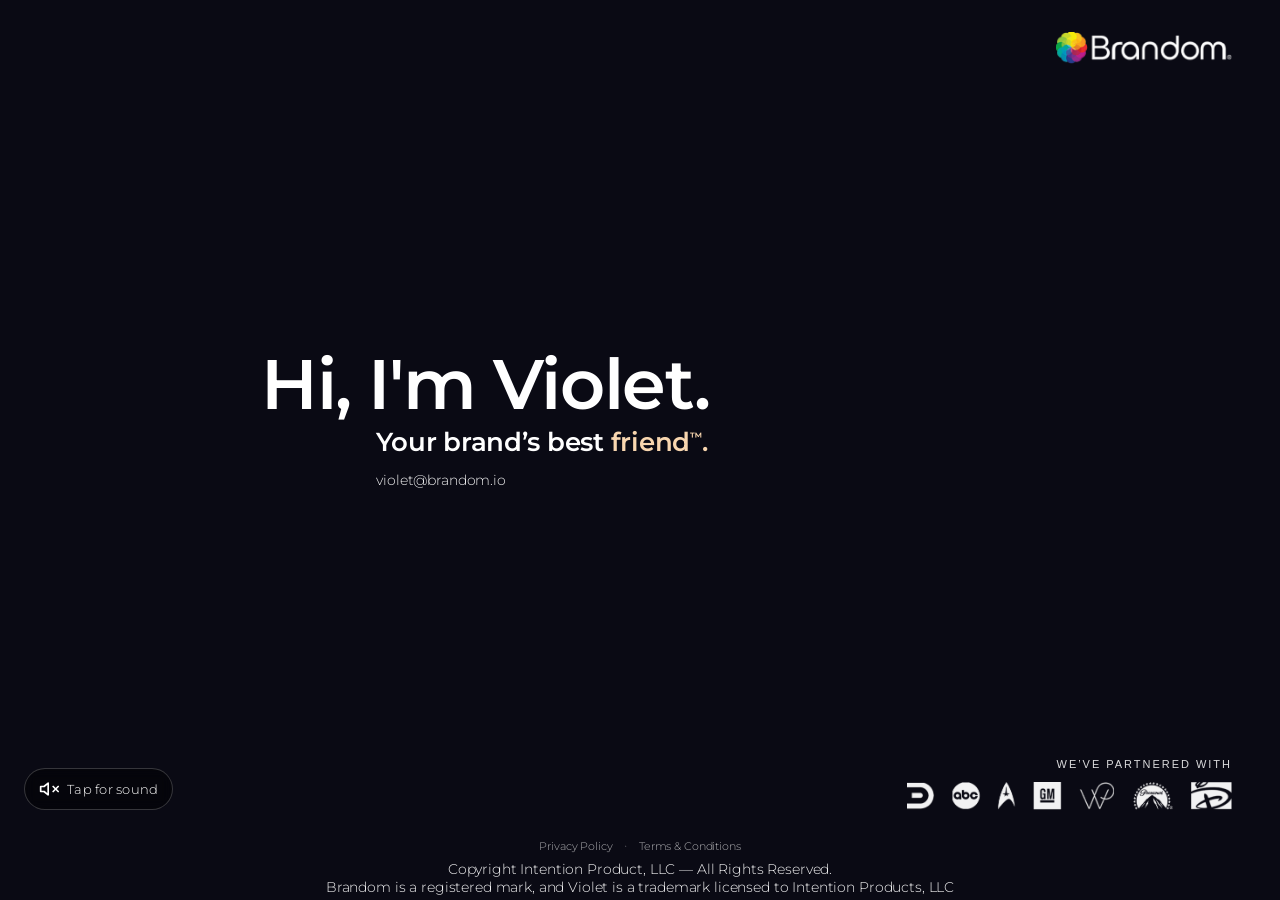
<file: index.html>
<!DOCTYPE html>
<html lang="en">
<head>
  <meta charset="UTF-8" />
  <meta name="viewport" content="width=device-width, initial-scale=1.0" />
  <title>Violet — Your brand's best friend.</title>
  <link rel="stylesheet" href="styles.css" />
</head>
<body>
  <video
    id="bgVideo"
    class="bg-video"
    autoplay
    muted
    loop
    playsinline
    preload="auto"
  >
    <source src="https://d2snzrr8fe2m8h.cloudfront.net/brandom-Violet-3.0-Web-Welcome-720p.mp4" type="video/mp4" />
  </video>

  <button id="soundToggle" class="sound-toggle" aria-label="Unmute video">
    <svg id="soundIcon" width="20" height="20" viewBox="0 0 24 24" fill="none" stroke="currentColor" stroke-width="2" stroke-linecap="round" stroke-linejoin="round">
      <polygon points="11 5 6 9 2 9 2 15 6 15 11 19 11 5"></polygon>
      <line x1="23" y1="9" x2="17" y2="15"></line>
      <line x1="17" y1="9" x2="23" y2="15"></line>
    </svg>
    <span id="soundLabel">Tap for sound</span>
  </button>

  <main class="page">
    <header class="top-bar">
      <a class="brand" href="/" aria-label="Brandom">
        <img src="logos/brandomlogo.png" alt="Brandom" />
      </a>
    </header>

    <section class="hero">
      <h1 class="hero-title">
        Hi, I'm Violet.
      </h1>
      <div class="tagline-group">
        <p class="hero-tagline">Your brand&rsquo;s best <span class="friend">friend<sup>™</sup></span><span class="friend">.</span></p>
        <a class="email" href="mailto:violet@brandom.io">violet@brandom.io</a>
      </div>
    </section>

    <footer class="bottom-bar">
      <span class="partnered-label">We&rsquo;ve partnered with</span>
      <img class="partners-strip" src="logos/brandlogos.png" alt="Partner brands" />
    </footer>

    <div class="copyright">
      <div class="footer-links">
        <a href="./Privacy Policy.dc.html">Privacy Policy</a>
        <span>&middot;</span>
        <a href="./Terms and Conditions.dc.html">Terms &amp; Conditions</a>
      </div>
      Copyright Intention Product, LLC &mdash; All Rights Reserved.<br>
      Brandom is a registered mark, and Violet is a trademark licensed to Intention Products, LLC
    </div>
  </main>

  <script>
    const v = document.getElementById('bgVideo');
    const btn = document.getElementById('soundToggle');
    const icon = document.getElementById('soundIcon');
    const label = document.getElementById('soundLabel');
    const tryPlay = () => v.play().catch(() => {});
    tryPlay();

    const setUnmutedIcon = () => {
      icon.innerHTML = '<polygon points="11 5 6 9 2 9 2 15 6 15 11 19 11 5"></polygon><path d="M15.54 8.46a5 5 0 0 1 0 7.07"></path><path d="M19.07 4.93a10 10 0 0 1 0 14.14"></path>';
      label.textContent = 'Sound on';
      btn.setAttribute('aria-label', 'Mute video');
    };
    const setMutedIcon = () => {
      icon.innerHTML = '<polygon points="11 5 6 9 2 9 2 15 6 15 11 19 11 5"></polygon><line x1="23" y1="9" x2="17" y2="15"></line><line x1="17" y1="9" x2="23" y2="15"></line>';
      label.textContent = 'Tap for sound';
      btn.setAttribute('aria-label', 'Unmute video');
    };

    const toggleSound = () => {
      v.muted = !v.muted;
      v.volume = 1;
      tryPlay();
      v.muted ? setMutedIcon() : setUnmutedIcon();
    };

    btn.addEventListener('click', toggleSound);
  </script>
</body>
</html>
</file>
<file: styles.css>
@import url('https://fonts.googleapis.com/css2?family=Montserrat:wght@300;600&display=swap');

* {
  margin: 0;
  padding: 0;
  box-sizing: border-box;
}

html,
body {
  height: 100%;
  width: 100%;
  overflow: hidden;
  background: #0a0a14;
  color: #fff;
  font-family: "Helvetica Neue", Helvetica, Arial, sans-serif;
  -webkit-font-smoothing: antialiased;
  -moz-osx-font-smoothing: grayscale;
}

.bg-video {
  position: fixed;
  inset: 0;
  width: 100vw;
  height: 100vh;
  object-fit: cover;
  z-index: 0;
}

.sound-toggle {
  position: fixed;
  bottom: 90px;
  left: 24px;
  z-index: 4;
  display: inline-flex;
  align-items: center;
  gap: 8px;
  padding: 10px 14px;
  background: rgba(0, 0, 0, 0.45);
  color: #fff;
  border: 1px solid rgba(255, 255, 255, 0.2);
  border-radius: 999px;
  font-family: 'Montserrat', sans-serif;
  font-weight: 300;
  font-size: 13px;
  letter-spacing: 0.02em;
  cursor: pointer;
  backdrop-filter: blur(6px);
  -webkit-backdrop-filter: blur(6px);
  transition: background 0.2s ease, border-color 0.2s ease, transform 0.2s ease;
}

.sound-toggle:hover {
  background: rgba(0, 0, 0, 0.65);
  border-color: rgba(255, 255, 255, 0.4);
}

.sound-toggle:active {
  transform: scale(0.97);
}

.sound-toggle svg {
  display: block;
}

@media (max-width: 768px) {
  .sound-toggle {
    bottom: 80px;
    left: 16px;
    padding: 8px 12px;
    font-size: 12px;
  }
}

.page {
  position: relative;
  z-index: 2;
  display: grid;
  grid-template-rows: 1fr auto;
  height: 100vh;
  width: 100%;
  padding: 80px 48px 90px;
}

.top-bar {
  position: fixed;
  top: 32px;
  left: 48px;
  right: 48px;
  display: flex;
  justify-content: flex-end;
  align-items: center;
  z-index: 3;
  letter-spacing: 0.02em;
}

.email {
  align-self: flex-start;
  color: #fff;
  text-decoration: none;
  opacity: 0.95;
  transition: opacity 0.2s ease;
  font-family: 'Montserrat', sans-serif;
  font-weight: 300;
  font-size: clamp(14px, 1.1vw, 20px);
  margin: 16px 0 0 0;
  padding: 0;
  text-indent: 0;
  text-align: left;
  letter-spacing: -0.01em;
}

.email:hover {
  color: #765fa3;
  opacity: 1;
}

.brand {
  text-decoration: none;
  color: #fff;
  display: inline-flex;
  align-items: center;
}

.brand img {
  height: 32px;
  width: auto;
  display: block;
}

.hero {
  display: flex;
  flex-direction: column;
  justify-content: center;
  align-items: flex-start;
  gap: 8px;
  padding: 0 0 0 18%;
}

.hero-title {
  font-family: 'Montserrat', sans-serif;
  font-size: clamp(36px, 5.5vw, 88px);
  font-weight: 600;
  line-height: 1.02;
  letter-spacing: -0.02em;
  white-space: nowrap;
}

.accent {
  color: #f8d6af;
  font-weight: 600;
}

.tagline-group {
  display: flex;
  flex-direction: column;
  align-items: flex-start;
  margin-left: 9vw;
  width: max-content;
  max-width: 100%;
}

.hero-tagline {
  font-family: 'Montserrat', sans-serif;
  font-size: clamp(15px, 2vw, 32px);
  font-weight: 600;
  line-height: 1;
  letter-spacing: -0.01em;
}

.friend {
  color: #f8d6af;
}

.hero-tagline sup {
  font-size: 0.45em;
  vertical-align: super;
}

.bottom-bar {
  display: flex;
  flex-direction: column;
  justify-content: flex-end;
  align-items: flex-end;
  gap: 12px;
  width: 100%;
}

.copyright {
  position: fixed;
  bottom: 4px;
  left: 0;
  width: 100%;
  text-align: center;
  font-family: 'Montserrat', sans-serif;
  font-weight: 300;
  font-size: clamp(14px, 1.1vw, 20px);
  color: #fff;
  opacity: 0.95;
  letter-spacing: -0.01em;
  z-index: 3;
}

.footer-links {
  margin-bottom: 6px;
}

.footer-links a {
  color: #fff;
  opacity: 0.7;
  text-decoration: none;
  font-size: clamp(11px, 0.85vw, 15px);
  transition: opacity 0.2s;
}

.footer-links a:hover {
  opacity: 1;
  text-decoration: underline;
}

.footer-links span {
  margin: 0 8px;
  opacity: 0.4;
}

.partnered-label {
  text-transform: uppercase;
  font-size: 11px;
  letter-spacing: 0.18em;
  opacity: 0.85;
}

.partners-strip {
  height: 28px;
  width: auto;
  object-fit: contain;
  display: block;
  opacity: 0.95;
}

@media (max-width: 768px) {
  .page {
    padding: 72px 20px 80px;
  }

  .top-bar {
    left: 20px;
    right: 20px;
    top: 20px;
  }

  .hero {
    padding-left: 0;
  }

  .hero-title {
    white-space: normal;
    font-size: clamp(28px, 9vw, 56px);
  }

  .hero-tagline {
    font-size: clamp(14px, 4.5vw, 24px);
  }

  .tagline-group {
    margin-left: 0;
  }

  .top-bar {
    justify-content: flex-end;
    font-size: 12px;
  }

  .email {
    margin-top: 12px;
    font-size: 13px;
  }

  .bottom-bar {
    align-items: center;
    font-size: 12px;
  }

  .partners-strip {
    height: 20px;
    max-width: 90vw;
  }

  .partnered-label {
    font-size: 10px;
  }
}
</file>
